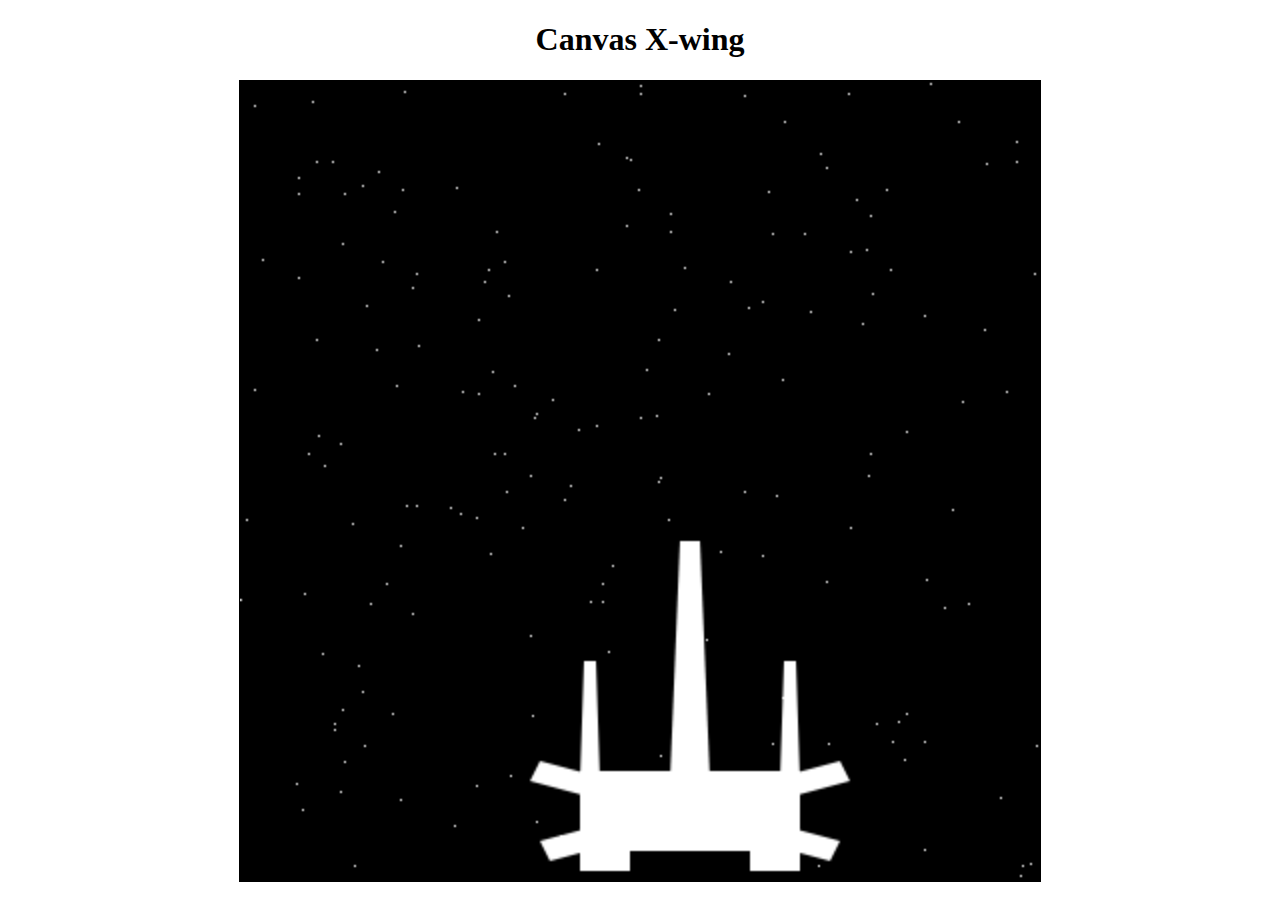
<file: SpaceShip/x-wing.html>
<!DOCTYPE html>
<html lang="en">

<head>
    <meta charset="UTF-8">
    <title>559 Assignment 2 - X-wing</title>
</head>

<body>

<H1>Canvas X-wing</H1>
<canvas id = "myCanvas" width="400" height="400"></canvas>
<!--


<div class="parent">
    <br>
    Ship Speed: <br></br> <input id="slider" type="range" min="0" max="10" step="1" value="3"/>
    </br>
    
</div>
-->
<link href="style.css" rel="stylesheet">
<script src = "x-wing.js" id="module"></script>
</body>
</file>
<file: SpaceShip/style.css>
canvas {
    border:1px solid #000000;
    padding-left: 0;
    padding-right: 0;
    margin-left: auto;
    margin-right: auto;
    display: block;
    width: 800px;
    background-color: #000000;
}
 h1 {
    padding-left: 0;
    padding-right: 0;
    margin-left: auto;
    margin-right: auto;
    display: block;
    width: 800px;   
    text-align: center;
    font-family: "copperplate";
}
.parent {
    display: flex;
    justify-content: center;
}
</file>
